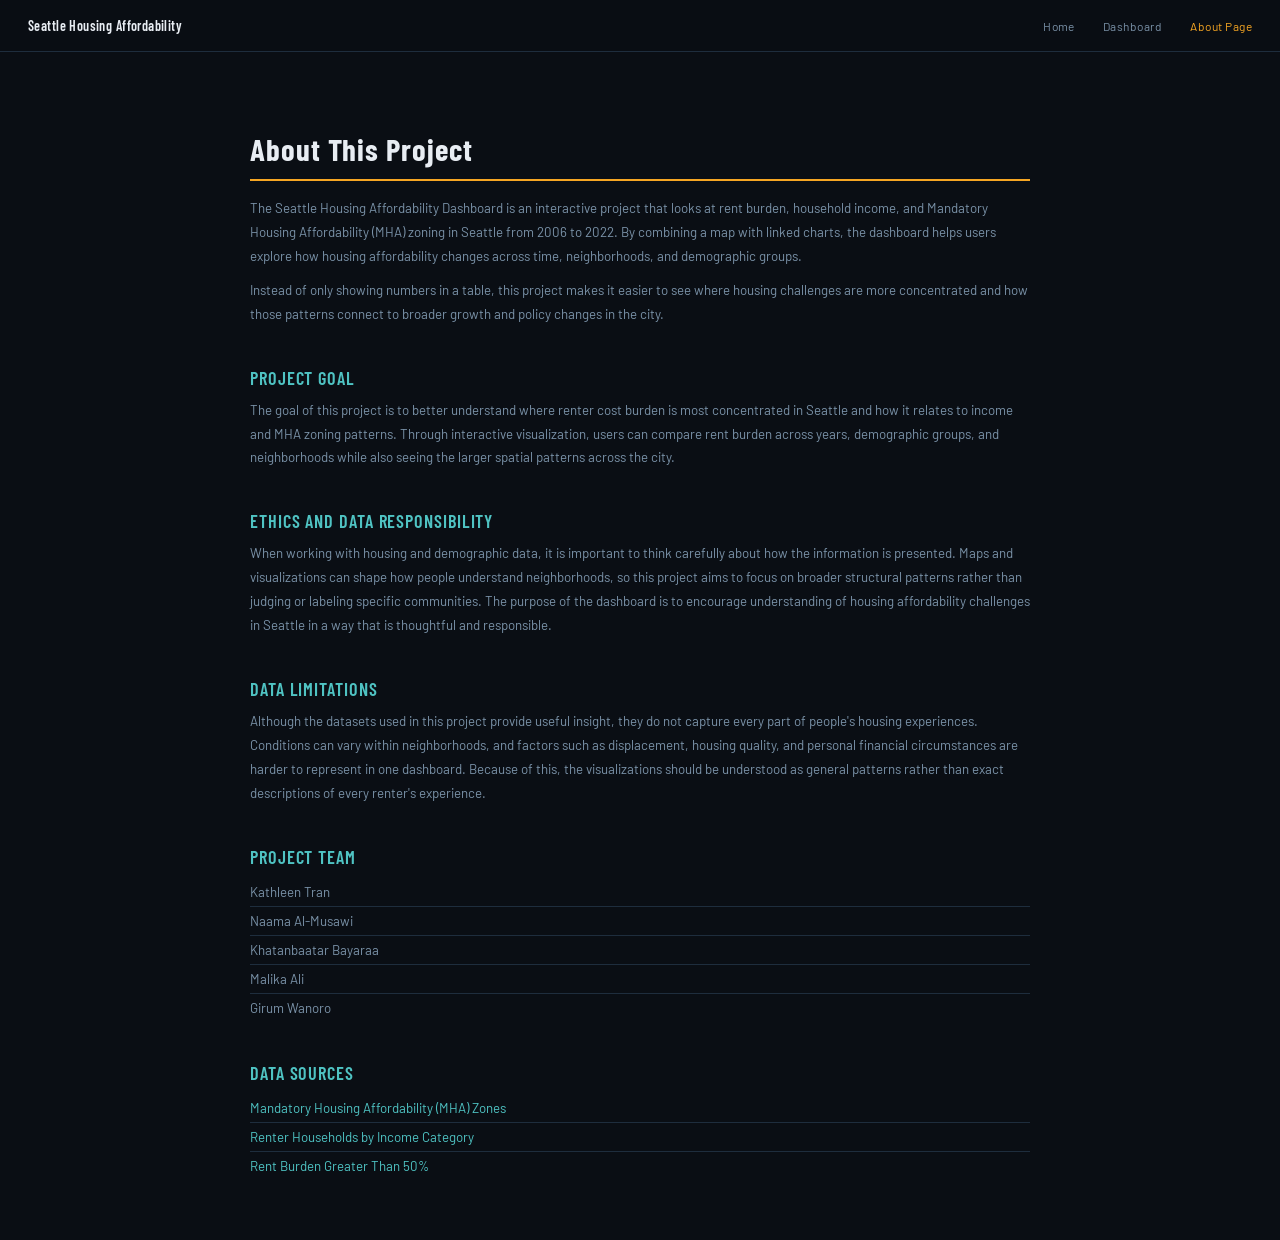
<file: about.html>
<!DOCTYPE html>
<html lang="en">
<head>
<meta charset="UTF-8">
<meta name="viewport" content="width=device-width, initial-scale=1.0">
<title>About | Seattle Housing Affordability</title>
<link href="https://fonts.googleapis.com/css2?family=Barlow+Condensed:wght@400;600;700&family=Barlow:wght@300;400;500&display=swap" rel="stylesheet">
<link href="css/base.css" rel="stylesheet">
<link href="css/about.css" rel="stylesheet">
</head>
<body>
<nav id="navbar">
  <div id="nav-brand">
    <span>Seattle Housing Affordability</span>
  </div>
  <div id="nav-links">
    <a href="landing.html">Home</a>
    <a href="index.html">Dashboard</a>
    <a href="about.html" class="active">About Page</a>
  </div>
</nav>
<div class="about-wrapper">
  <h1>About This Project</h1>
  <p>
    The Seattle Housing Affordability Dashboard is an interactive project that looks at rent burden,
    household income, and Mandatory Housing Affordability (MHA) zoning in Seattle from 2006 to 2022.
    By combining a map with linked charts, the dashboard helps users explore how housing affordability
    changes across time, neighborhoods, and demographic groups.
  </p>
  <p>
    Instead of only showing numbers in a table, this project makes it easier to see where housing
    challenges are more concentrated and how those patterns connect to broader growth and policy
    changes in the city.
  </p>
  <h2>Project Goal</h2>
  <p>
    The goal of this project is to better understand where renter cost burden is most concentrated in
    Seattle and how it relates to income and MHA zoning patterns. Through interactive visualization,
    users can compare rent burden across years, demographic groups, and neighborhoods while also
    seeing the larger spatial patterns across the city.
  </p>
  <h2>Ethics and Data Responsibility</h2>
  <p>
    When working with housing and demographic data, it is important to think carefully about how the
    information is presented. Maps and visualizations can shape how people understand neighborhoods,
    so this project aims to focus on broader structural patterns rather than judging or labeling
    specific communities. The purpose of the dashboard is to encourage understanding of housing
    affordability challenges in Seattle in a way that is thoughtful and responsible.
  </p>
  <h2>Data Limitations</h2>
  <p>
    Although the datasets used in this project provide useful insight, they do not capture every part
    of people's housing experiences. Conditions can vary within neighborhoods, and factors such as
    displacement, housing quality, and personal financial circumstances are harder to represent in one
    dashboard. Because of this, the visualizations should be understood as general patterns rather
    than exact descriptions of every renter's experience.
  </p>
  <h2>Project Team</h2>
  <ul>
    <li>Kathleen Tran</li>
    <li>Naama Al-Musawi</li>
    <li>Khatanbaatar Bayaraa</li>
    <li>Malika Ali</li>
    <li>Girum Wanoro</li>
  </ul>
  <h2>Data Sources</h2>
  <ul>
    <li>
      <a href="https://catalog.data.gov/dataset/mandatory-housing-affordability-mha-zones-53917" target="_blank">
        Mandatory Housing Affordability (MHA) Zones
      </a>
    </li>
    <li>
      <a href="https://data-seattlecitygis.opendata.arcgis.com/datasets/SeattleCityGIS::renter-households-by-income-category/about" target="_blank">
        Renter Households by Income Category
      </a>
    </li>
    <li>
      <a href="https://data-seattlecitygis.opendata.arcgis.com/datasets/SeattleCityGIS::rent-burden-greater-than-50/about" target="_blank">
        Rent Burden Greater Than 50%
      </a>
    </li>
  </ul>
</div>
</body>
</html>
</file>
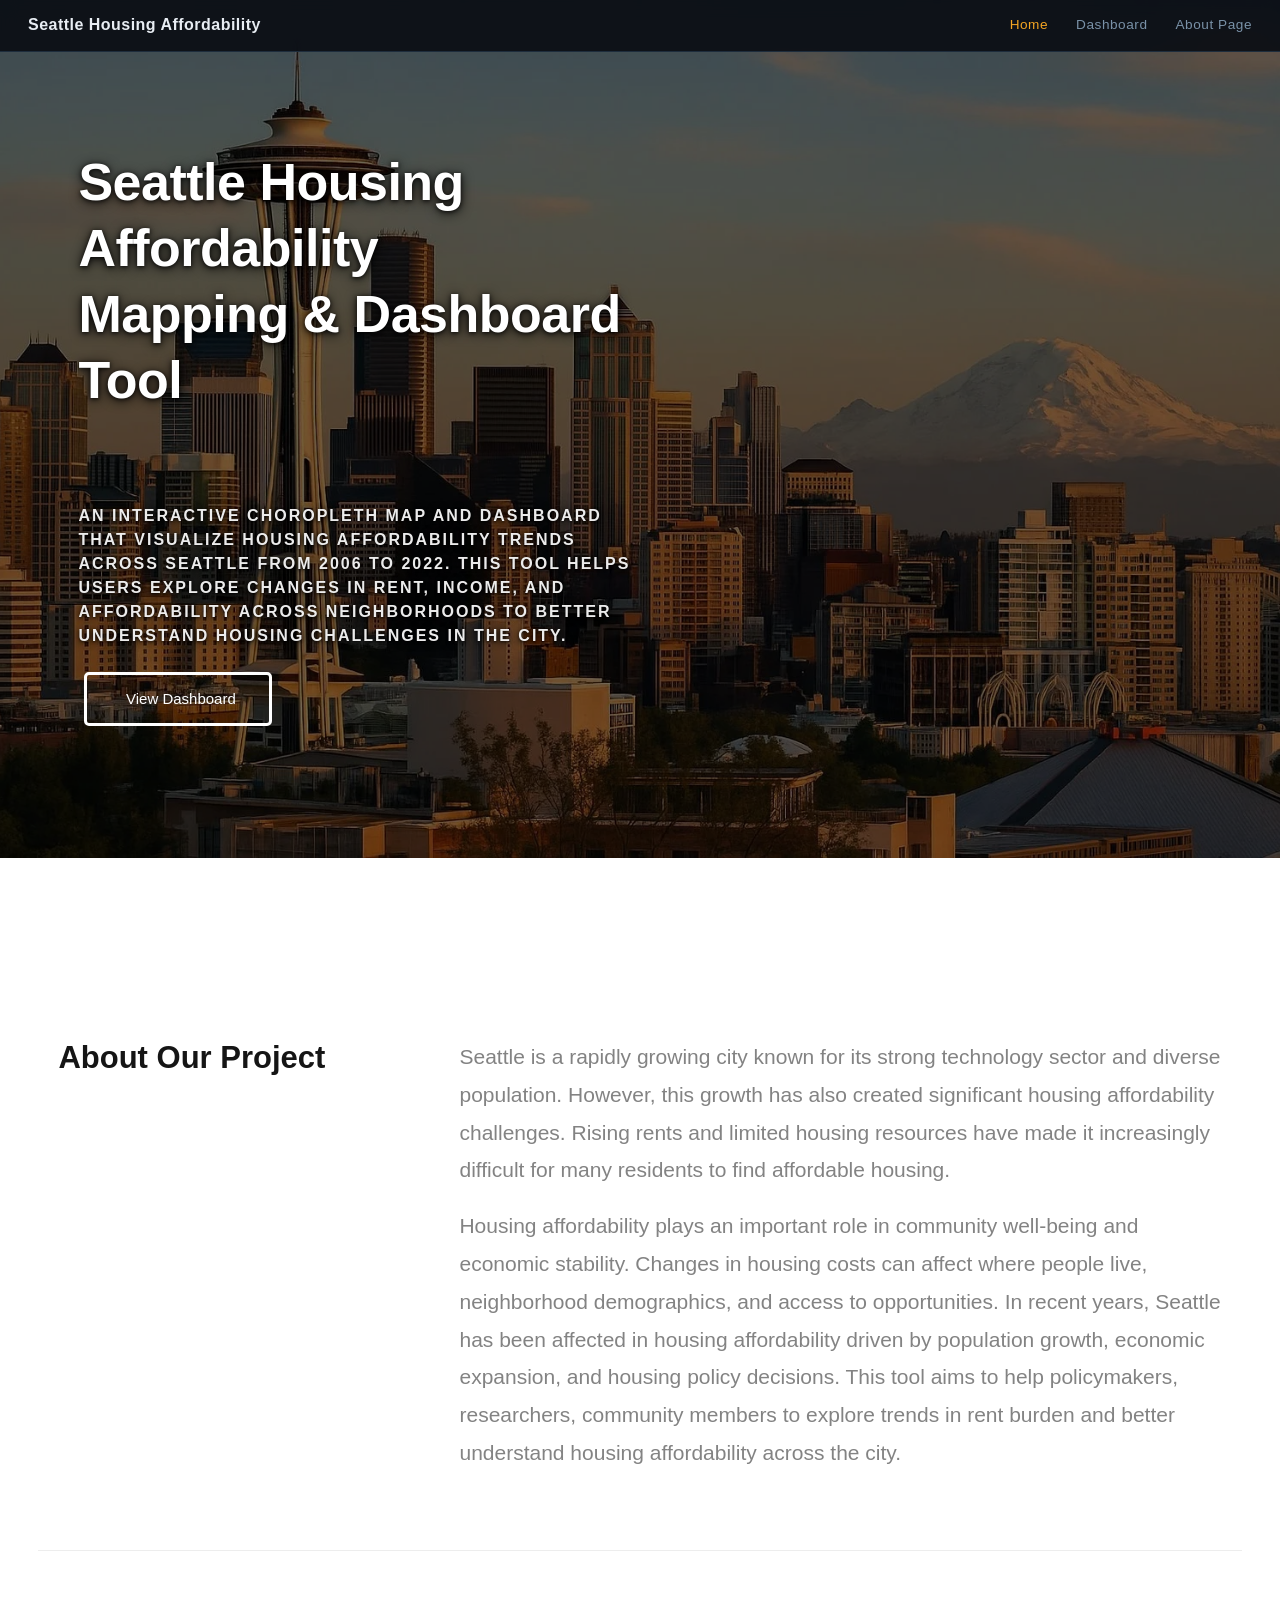
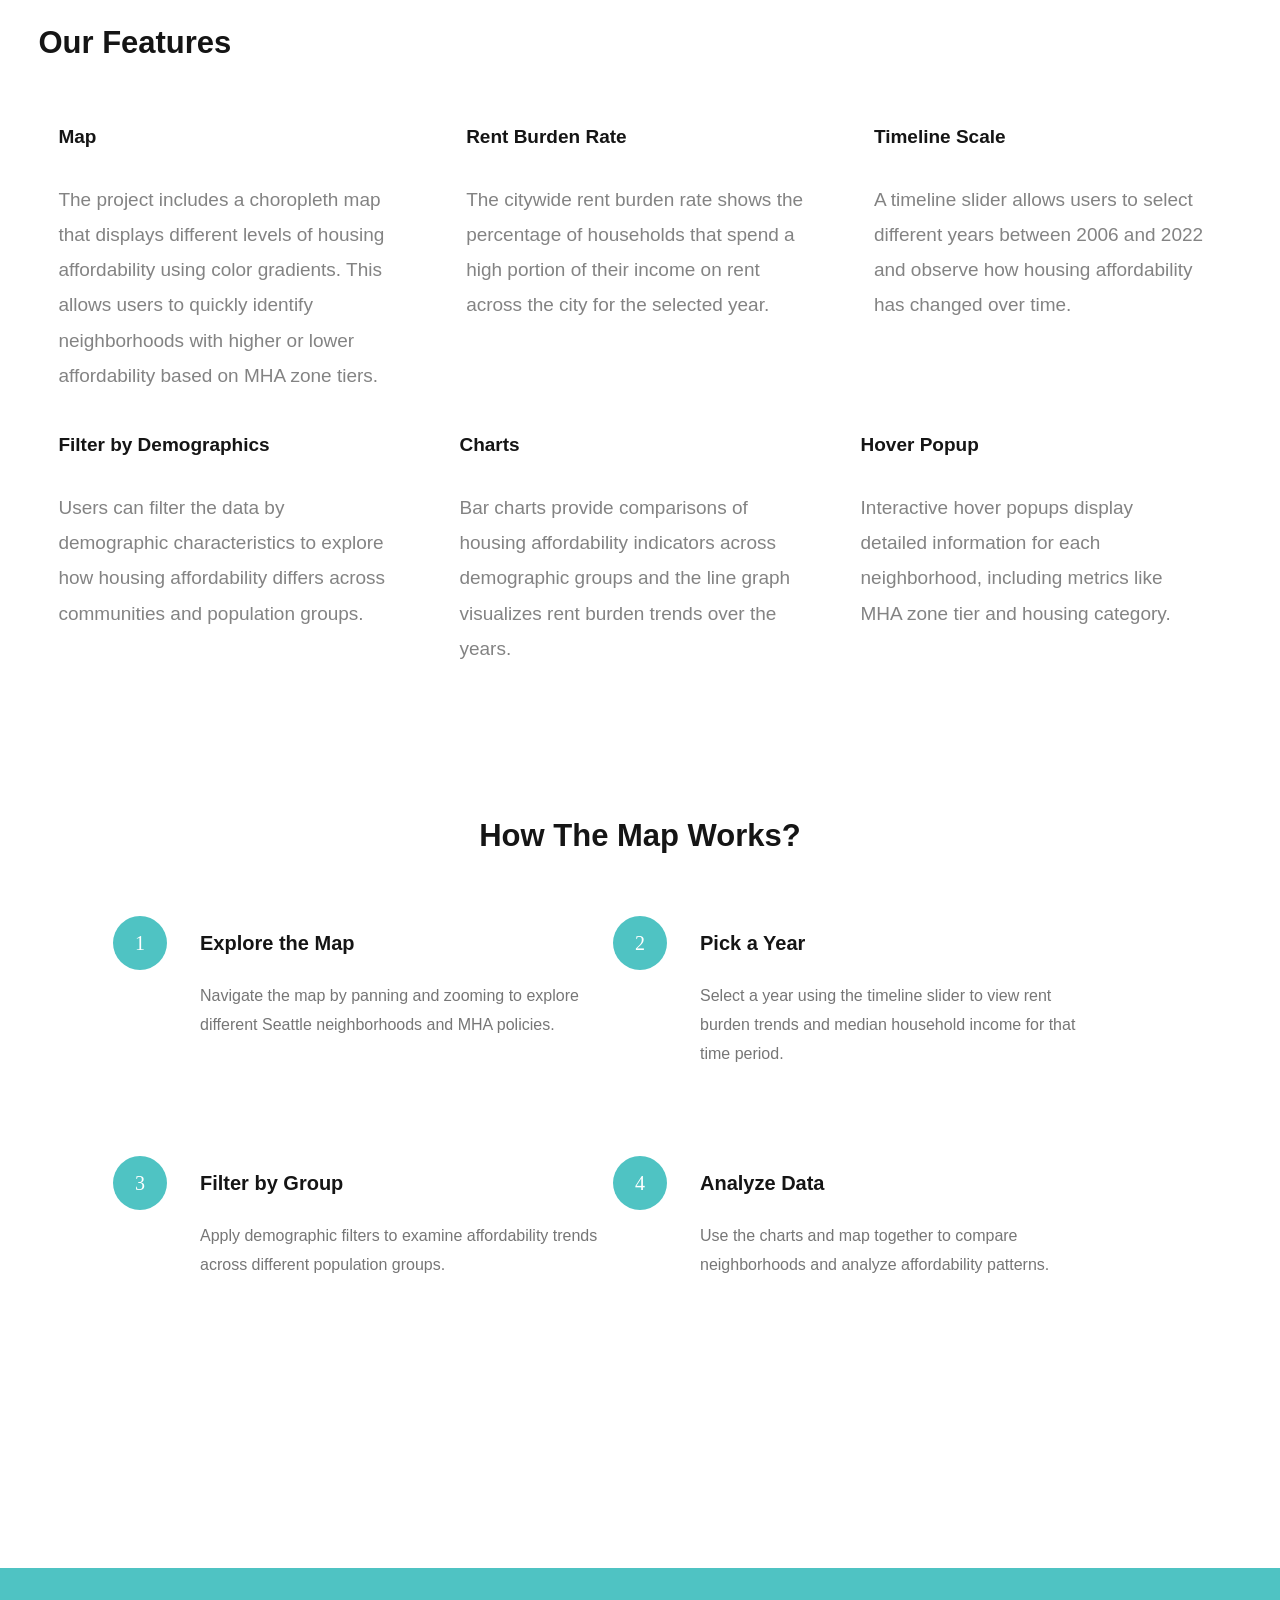
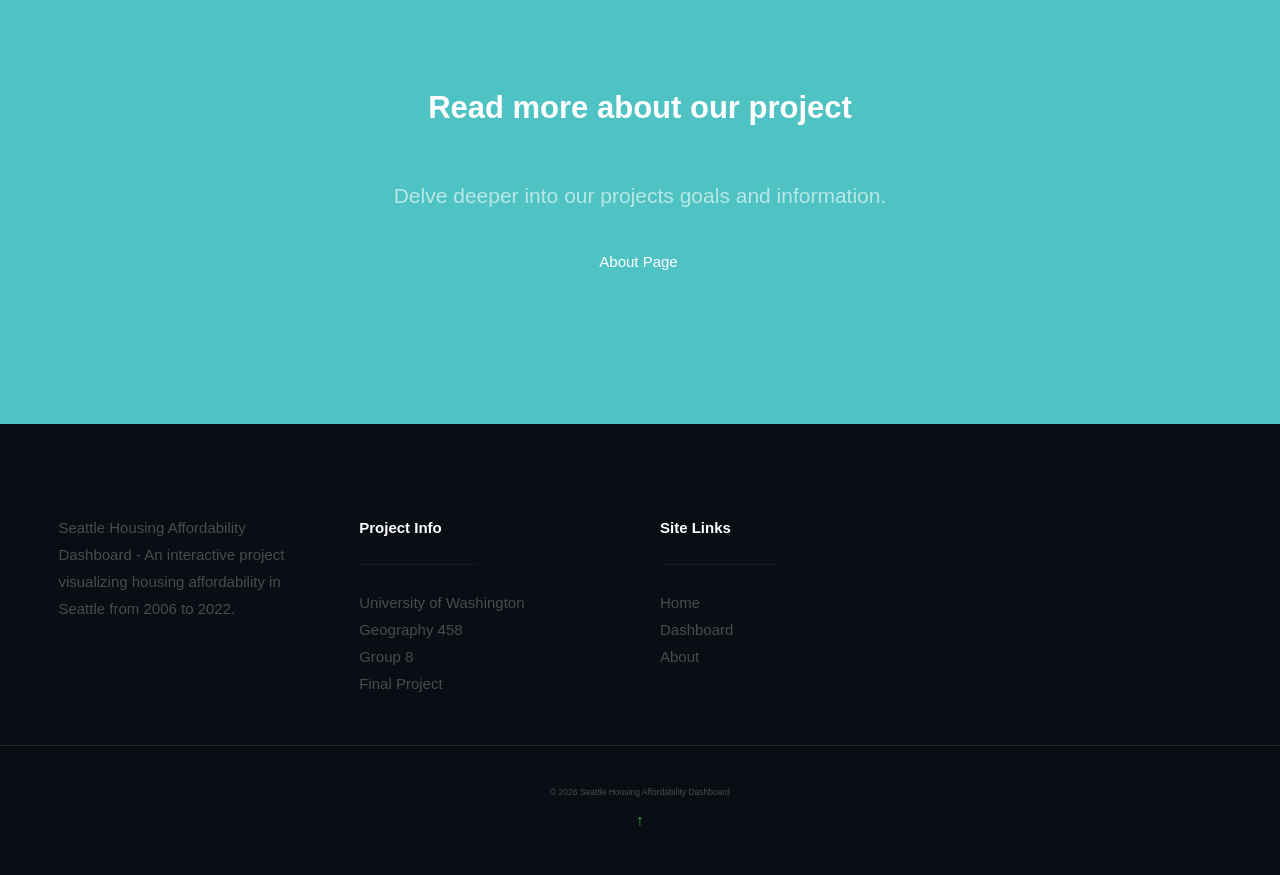
<file: landing.html>
<!DOCTYPE html>
<html lang="en">

<head>
    <meta charset="UTF-8">
    <meta name="viewport" content="width=device-width, initial-scale=1">
    <title>Seattle Housing Affordability</title>
    <link rel="stylesheet" href="css/base.css">
    <link rel="stylesheet" href="css/landing.css">
    <link rel="stylesheet" href="https://cdnjs.cloudflare.com/ajax/libs/font-awesome/6.0.0/css/all.min.css">
    <link rel="shortcut icon" href="favicon.ico" type="image/x-icon">
    <link rel="icon" href="favicon.ico" type="image/x-icon">
</head>

<body id="top">


   <header>
    <nav id="navbar">
      <div id="nav-brand">
        <span>Seattle Housing Affordability</span>
      </div>
      <div id="nav-links">
        <a href="landing.html" class="active">Home</a>
        <a href="index.html">Dashboard</a>
        <a href="about.html">About Page</a>
      </div>
    </nav>
    </header>

   <section id="home" style="background-image: url('img/seattle-bg.webp');">

        <div class="overlay"></div>
        <div class="home-content">        

            <div class="row contents">                     
                <div class="home-content-left">

                    <h1>
                        Seattle Housing Affordability <br>
                        Mapping & Dashboard Tool
                    </h1>
                    <h3>
                        An interactive choropleth map and dashboard that visualize housing affordability trends across Seattle from 2006 to 2022. This tool helps users explore changes in rent, income, and affordability across neighborhoods to better understand housing challenges in the city.
                    </h3>

                    <div class="buttons">
                        <a href="index.html" class="button stroke">
                            <span class="icon-circle-down" aria-hidden="true"></span>
                            View Dashboard
                        </a>
                    </div>                                         

                </div>
            </div>

        </div>
    </section> 

    <section id="about">

        <div class="row about-intro">

            <div class="col-four">
                <h1 class="intro-header">About Our Project</h1>
            </div>
            <div class="col-eight">
                <p class="lead">
                    Seattle is a rapidly growing city known for its strong technology sector and diverse population. However, this growth has also created significant housing affordability challenges. Rising rents and limited housing resources have made it increasingly difficult for many residents to find affordable housing.
                </p>
                
                <p class="lead">Housing affordability plays an important role in community well-being and economic stability. Changes in housing costs can affect where people live, neighborhood demographics, and access to opportunities. In recent years, Seattle has been affected in housing affordability driven by population growth, economic expansion, and housing policy decisions. This tool aims to help policymakers, researchers, community members to explore trends in rent burden and better understand housing affordability across the city.
                </p>
            </div>
            </div>

        <div class="row about-features">
            
            <h1 class="intro-header">Our Features</h1>
            <div class="features-list block-1-3 block-m-1-2 block-mob-full group">
                <div class="bgrid feature">	
                    <div class="service-content">	
                        <h3>Map</h3>
                        <p>The project includes a choropleth map that displays different levels of housing affordability using color gradients. This allows users to quickly identify neighborhoods with higher or lower affordability based on MHA zone tiers.
                        </p>  
                    </div> 	         	 
                    </div> 

                <div class="bgrid feature">	
                    <div class="service-content">	
                        <h3>Rent Burden Rate</h3>  
                        <p>The citywide rent burden rate shows the percentage of households that spend a high portion of their income on rent across the city for the selected year.
                        </p>
                    </div>	                          
                    </div>

                <div class="bgrid feature">
                    <div class="service-content">
                        <h3>Timeline Scale</h3>
                        <p>A timeline slider allows users to select different years between 2006 and 2022 and observe how housing affordability has changed over time.
                        </p>   
                    </div> 	            	               
                    </div>

                <div class="bgrid feature">
                    <div class="service-content">
                        <h3>Filter by Demographics</h3>
                        <p>Users can filter the data by demographic characteristics to explore how housing affordability differs across communities and population groups.
                        </p> 
                    </div>                
                    </div>

                <div class="bgrid feature">
                    <div class="service-content">	
                        <h3>Charts</h3>
                        <p>Bar charts provide comparisons of housing affordability indicators across demographic groups and the line graph visualizes rent burden trends over the years.
                        </p>                            
                    </div>	               
                    </div>

                <div class="bgrid feature">
                    <div class="service-content">
                        <h3>Hover Popup</h3>
                        <p>Interactive hover popups display detailed information for each neighborhood, including metrics like MHA zone tier and housing category.
                        </p> 
                        
                    </div>	               
                    </div>

            </div>

        </div>

        <div class="row about-how">
          
            <h1 class="intro-header">How The Map Works?</h1>           

            <div class="about-how-content">
                <div class="about-how-steps block-1-2 block-tab-full group">

                    <div class="bgrid step" data-item="1">
                        <h3>Explore the Map</h3>
                        <p>Navigate the map by panning and zooming to explore different Seattle neighborhoods and MHA policies.</p>

                    </div>

                    <div class="bgrid step" data-item="2">
                        <h3>Pick a Year</h3>
                        <p>Select a year using the timeline slider to view rent burden trends and median household income for that time period.</p>

                    </div>               
               
                    <div class="bgrid step" data-item="3">
                        <h3>Filter by Group</h3>
                            <p>Apply demographic filters to examine affordability trends across different population groups.</p>
 
                    </div>

                    <div class="bgrid step" data-item="4">
                        <h3>Analyze Data</h3>
                            <p>Use the charts and map together to compare neighborhoods and analyze affordability patterns.</p>                    </div>  

                </div>           
           </div>

        </div>  
        
    </section>

    <section id="download">
        <div class="row">
            <div class="col-full">
                <h1 class="intro-header">Read more about our project</h1>
                <p class="lead">
                    Delve deeper into our projects goals and information.
                </p>
                <div class="download-badges">
                    <a href="about.html" class="button button-primary large">About Page</a>
                </div>
            </div>
        </div>
    </section>
    


    <footer>
        <div class="footer-main">
            <div class="row">  
                <div class="col-three md-1-3 tab-full footer-info">            
                    <div class="footer-logo"></div>
                    <p>
                        Seattle Housing Affordability Dashboard - An interactive project visualizing housing affordability in Seattle from 2006 to 2022.                 
                    </p>
                </div> 

                <div class="col-three md-1-3 tab-1-2 mob-full footer-contact">
                    <h4>Project Info</h4>
                    <p>
                    University of Washington<br>
                    Geography 458<br>
                    Group 8<br>
                    Final Project
                    </p>                    
                </div>

                <div class="col-two md-1-3 tab-1-2 mob-full footer-site-links">
                    <h4>Site Links</h4>
                    <ul class="list-links">
                        <li><a href="landing.html">Home</a></li>
                        <li><a href="index.html">Dashboard</a></li>
                        <li><a href="about.html">About</a></li>
                    </ul>
                </div>
            </div>
        </div>

        <div class="footer-bottom">
            <div class="row">
                <div class="col-twelve">
                    <div class="copyright">
                        <span>© 2026 Seattle Housing Affordability Dashboard</span>
                    </div>
                    <div id="go-top">
                        <a title="Back to Top" href="#top">↑</a>
                    </div>
                </div>
            </div> 
        </div>
    </footer>

</body>
</html>
</file>
<file: css/base.css>
:root {
  --bg-base:       #0a0e14;
  --bg-panel:      #111827;
  --bg-card:       #0d1520;
  --border:        #1e2d3d;
  --border-light:  #243447;

  --text-primary:  #e8edf3;
  --text-secondary:#7a92a8;
  --text-muted:    #4a6070;

  --accent:        #f5a623;
  --accent-teal:   #4fc3c3;
  --accent-red:    #e74c3c;

  --font-display: 'Barlow Condensed', sans-serif;
  --font-body:    'Barlow', sans-serif;

  --nav-height:    52px;
  --panel-width:   370px;
  --radius:        8px;
}

*, *::before, *::after {
  box-sizing: border-box;
  margin: 0;
  padding: 0;
}

html, body {
  height: 100%;
  width: 100%;
  font-family: var(--font-body);
  background: var(--bg-base);
  color: var(--text-primary);
  font-size: 14px;
  -webkit-font-smoothing: antialiased;
}

a {
  color: var(--accent-teal);
  text-decoration: none;
}
a:hover { text-decoration: underline; }

#navbar {
  position: fixed;
  top: 0; left: 0; right: 0;
  height: var(--nav-height);
  background: rgba(10, 14, 20, 0.92);
  backdrop-filter: blur(8px);
  border-bottom: 1px solid var(--border);
  display: flex;
  align-items: center;
  justify-content: space-between;
  padding: 0 28px;
  z-index: 100;
}

#nav-brand {
  display: flex;
  align-items: center;
  gap: 10px;
  font-family: var(--font-display);
  font-size: 1rem;
  font-weight: 600;
  letter-spacing: 0.03em;
  color: var(--text-primary);
}


#nav-links {
  display: flex;
  gap: 28px;
}

#nav-links a {
  font-size: 0.85rem;
  color: var(--text-secondary);
  letter-spacing: 0.04em;
  transition: color 0.2s;
}
#nav-links a:hover,
#nav-links a.active {
  color: var(--accent);
  text-decoration: none;
}
</file>
<file: css/about.css>
.about-wrapper {
  max-width: 860px;
  margin: 90px auto 60px;
  padding: 40px 40px 60px;
}

.about-wrapper h1 {
  font-family: var(--font-display);
  font-size: 2.2rem;
  font-weight: 700;
  color: var(--text-primary);
  letter-spacing: 0.03em;
  margin-bottom: 16px;
  padding-bottom: 12px;
  border-bottom: 2px solid var(--accent);
}

.about-wrapper h2 {
  font-family: var(--font-display);
  font-size: 1.3rem;
  font-weight: 600;
  color: var(--accent-teal);
  letter-spacing: 0.05em;
  text-transform: uppercase;
  margin-top: 40px;
  margin-bottom: 10px;
}

.about-wrapper p {
  color: var(--text-secondary);
  font-size: 0.95rem;
  line-height: 1.8;
  margin-bottom: 10px;
}

.about-wrapper ul {
  list-style: none;
  padding: 0;
  margin: 0;
}

.about-wrapper ul li {
  color: var(--text-secondary);
  font-size: 0.95rem;
  padding: 6px 0;
  border-bottom: 1px solid var(--border);
}

.about-wrapper ul li:last-child {
  border-bottom: none;
}

.about-wrapper ul li a {
  color: var(--accent-teal);
}

.about-wrapper ul li a:hover {
  color: var(--accent);
}
</file>
<file: css/landing.css>
html,
body {
  height: 100%;
  font-size: 62.5%;
  box-sizing: border-box;
}

body {
  background: #141515;
  font-family: "muli-regular", sans-serif;
  font-size: 1.6rem;
  line-height: 1.8;
  color: #767676;
  margin: 0;
  padding: 0;
}

h1, h2, h3 {
  font-family: "montserrat-regular", sans-serif;
  color: #151515;
  margin-bottom: 2rem;
}

h1 {
  font-size: 3.1rem;
  line-height: 1.3;
}

h2 {
  font-size: 2.4rem;
  line-height: 1.3;
}

h3 {
  font-size: 2rem;
  line-height: 1.5;
}

p {
  margin-bottom: 1.8rem;
}

p.lead {
  font-family: "muli-light", sans-serif;
  font-size: 2.1rem;
  line-height: 1.8;
  color: #838383;
}


em,
i {
  font-family: "muli-italic", sans-serif;
}

strong,
b {
  font-family: "muli-bold", sans-serif;
}

small {
  font-size: 1.2rem;
}

img.pull-right {
  margin: 1.5rem 0 0 3rem;
}

img.pull-left {
  margin: 1.5rem 3rem 0 0;
}

.bgrid {
  padding: 0 20px;
}


.row {
  width: 94%;
  max-width: 1400px;
  margin: 0 auto;
}

.row:after {
  content: "";
  display: table;
  clear: both;
}

.row .row {
  width: auto;
  max-width: none;
  margin-left: -20px;
  margin-right: -20px;
}

[class*="col-"],
.bgrid {
  float: left;
}

[class*="col-"]+[class*="col-"].end {
  float: right;
}

[class*="col-"] {
  padding: 0 20px;
}

.col-one {
  width: 8.33333%;
}

.col-two,
.col-1-6 {
  width: 16.66667%;
}

.col-three,
.col-1-4 {
  width: 25%;
}

.col-four,
.col-1-3 {
  width: 33.33333%;
}

.col-five {
  width: 41.66667%;
}

.col-six,
.col-1-2 {
  width: 50%;
}

.col-seven {
  width: 58.33333%;
}

.col-eight,
.col-2-3 {
  width: 66.66667%;
}

.col-nine,
.col-3-4 {
  width: 75%;
}

.col-ten,
.col-5-6 {
  width: 83.33333%;
}

.col-eleven {
  width: 91.66667%;
}

.col-twelve,
.col-full {
  width: 100%;
}



[class*="block-"]:after {
  content: "";
  display: table;
  clear: both;
}

.block-1-6 .bgrid {
  width: 16.66667%;
}

.block-1-5 .bgrid {
  width: 20%;
}

.block-1-4 .bgrid {
  width: 25%;
}

.block-1-3 .bgrid {
  width: 30%;
}

.block-1-2 .bgrid {
  width: 50%;
}

.button,
button,
input[type="submit"],
input[type="reset"],
input[type="button"] {
  display: inline-block;
  font-family: "montserrat-regular", sans-serif;
  font-size: 1.5rem;
  height: 5.4rem;
  line-height: calc(5.4rem - .6rem);
  padding: 0 3rem;
  margin: 0 .3rem 1.2rem 0;
  color: #222222;
  text-decoration: none;
  cursor: pointer;
  text-align: center;
  white-space: nowrap;
  border-radius: .5rem;
  -webkit-transition: all 0.3s ease-in-out;
  transition: all 0.3s ease-in-out;
  background-color: #c5c5c5;
  border: .3rem solid #c5c5c5;
}

.button:hover,
button:hover,
input[type="submit"]:hover,
input[type="reset"]:hover,
input[type="button"]:hover,
.button:focus,
button:focus,
input[type="submit"]:focus,
input[type="reset"]:focus,
input[type="button"]:focus {
  background-color: #b8b8b8;
  border-color: #b8b8b8;
  color: #000000;
  outline: 0;
}

.button.button-primary,
button.button-primary,
input[type="submit"].button-primary,
input[type="reset"].button-primary,
input[type="button"].button-primary {
  background-color: #4fc3c3;
  border-color: #4fc3c3;
  color: #FFFFFF;
}

.button.button-primary:hover,
button.button-primary:hover,
input[type="submit"].button-primary:hover,
input[type="reset"].button-primary:hover,
input[type="button"].button-primary:hover,
.button.button-primary:focus,
button.button-primary:focus,
input[type="submit"].button-primary:focus,
input[type="reset"].button-primary:focus,
input[type="button"].button-primary:focus {
  background: #4fc3c3;
  border-color: #4fc3c3;
}

button.full-width,
.button.full-width {
  width: 100%;
  margin-right: 0;
}

button.medium,
.button.medium {
  height: 5.7rem !important;
  line-height: calc(5.7rem - .6rem) !important;
}

button.large,
.button.large {
  height: 6rem !important;
  line-height: calc(6rem - .6rem) !important;
}

button.stroke,
.button.stroke {
  background: transparent !important;
  color: #a5a5a5 !important;
}

button.stroke:hover,
.button.stroke:hover {
  border: 0.3rem solid #4fc3c3;
  color: #4fc3c3;
}

button.pill,
.button.pill {
  padding-left: 3rem !important;
  padding-right: 3rem !important;
  border-radius: 1000px;
}

button::-moz-focus-inner,
input::-moz-focus-inner {
  border: 0;
  padding: 0;
}

#header {
  width: 100%;
  height: 72px;
  background-color: #111111;
  position: fixed;
  left: 50%;
  -webkit-transform: translateX(-50%);
  -ms-transform: translateX(-50%);
  transform: translateX(-50%);
  z-index: 501;
}

#home {
  width: 100%;
  min-height: 600px;
  background-image: url('../img/seattle-bg.webp');
  background-position: center;
  background-size: cover;
  background-repeat: no-repeat;
  display: table;
  position: relative;
}

#home .shadow-overlay {
  position: absolute;
  top: 0;
  left: 0;
  width: 100%;
  height: 100%;
  opacity: .5;
  background: linear-gradient(to right, black 0%, black 40%, transparent 100%);
}

#home .overlay {
  position: absolute;
  top: 0;
  left: 0;
  width: 100%;
  height: 100%;
  opacity: .55;
  background-color: #000000;
}

.no-js #home {
  background: #151515;
}

.home-content {
  display: table-cell;
  width: 100%;
  height: 100%;
  vertical-align: bottom;
}

.home-content .contents {
  position: relative;
}

.home-content-left {
  padding: 15rem 0 12rem 40px;
  position: relative;
  width: 50%;
}

.home-content-left h3 {
  color: rgba(255, 255, 255, 0.92);
  font-size: 1.6rem;
  line-height: 1.5;
  text-transform: uppercase;
  letter-spacing: .2rem;
  margin-bottom: 2.4rem;
  text-shadow: 0 1px 8px rgba(0, 0, 0, 0.95), 0 1px 3px rgba(0, 0, 0, 0.8);
}

.home-content-left h1 {
  font-family: "montserrat-regular", sans-serif;
  font-size: 5.2rem;
  letter-spacing: -.05rem;
  line-height: 1.269;
  color: #ffffff;
  margin-bottom: 9rem;
  text-shadow: 0 2px 12px rgba(0, 0, 0, 0.9), 0 1px 4px rgba(0, 0, 0, 0.8);
}

.home-content-left .button.stroke {
  color: #ffffff !important;
  border-color: #ffffff;
  margin: 0 .6rem 1.2rem;
  padding: 0 2.2rem;
  min-width: 188px;
}

.home-content-left .button.stroke span[class*="icon"] {
  margin-right: 5px;
  position: relative;
  top: 2px;
}

.home-content-left .button.stroke:hover,
.home-content-left .button.stroke:focus {
  background-color: white !important;
  color: #000000 !important;
}

.home-image-right {
  display: block;
  position: absolute;
  right: 0;
  top: 50%;
  -webkit-transform: translateY(-50%);
  -ms-transform: translateY(-50%);
  transform: translateY(-50%);
  padding-top: 21rem;
  z-index: 500;
  width: 50%;
  text-align: right;
}

.home-image-right img {
  vertical-align: bottom;
  width: 75%;
}


#about {
  min-height: 786px;
  background: #ffffff;
  padding-top: 18rem;
  overflow: hidden;
  padding-bottom: 10rem;
}

.about-intro {
  padding-bottom: 6rem;
  border-bottom: 1px solid rgba(0, 0, 0, 0.07);
}

.about-features {
  padding-top: 7.2rem;
  padding-bottom: 6rem;
}

.about-features .features-list {
    display: flex;
    flex-wrap: wrap;
    gap: 2rem;
}

.about-features .feature {
    flex: 1 1 calc(33.333% - 2rem);
    box-sizing: border-box;
}

.about-features h1.intro-header {
    margin-bottom: 6rem;
}

.about-features .feature h3 {
  font-family: "montserrat-regular", sans-serif;
  font-size: 1.9rem;
  color: #151515;
  margin-bottom: 3rem;
}

.about-features .feature p {
  font-family: "muli-light", sans-serif;
  font-size: 1.9rem;
  line-height: 1.857;
  color: #838383;
}

.about-how {
  padding-top: 7.2rem;
  padding-bottom: 6rem;
}

.about-how h1.intro-header {
  text-align: center;
}

#about .about-how h1.intro-header::before {
  left: 50%;
  -webkit-transform: translateX(-50%);
  -ms-transform: translateX(-50%);
  transform: translateX(-50%);
}

.about-how-content {
  position: relative;
  width: 100%;
  max-width: 1000px;
  min-height: 300px;
  margin-top: 7.2rem;
  margin-left: auto;
  margin-right: auto;
  clear: both;
}

.about-how-content .about-how-steps {
  width: 100%;
}

.about-how-content .step {
  padding: 0 40px 1.5rem 60px;
  position: relative;
  min-height: 240px;
}

.about-how-content .step h3 {
  margin-bottom: 2.4rem;
}

.about-how-content .step::before {
  display: block;
  font-family: "muli-bold";
  font-size: 2rem;
  content: attr(data-item);
  color: #ffffff;
  height: 54px;
  width: 54px;
  line-height: 54px;
  text-align: center;
  border-radius: 50%;
  background-color: #4fc3c3;
  z-index: 500;
  position: absolute;
  top: -12px;
  left: -27px;
}

.about-bottom-image img {
  vertical-align: bottom;
}

#data-sources {
  background: #ebebeb;
  padding-top: 15rem;
  padding-bottom: 12rem;
}

#data-sources h1 {
  margin-bottom: 3.6rem;
}

.data-sources-intro {
  padding-top: .6rem;
}

.data-sources-table {
  text-align: center;
}

.data-sources-table .plan-block {
  background: #ffffff;
  border-radius: 5px;
  padding: 4.8rem 4rem 5.4rem;
  margin-bottom: 4.8rem;
}

#download {
  background: #4fc3c3;
  color: #b8e7e7;
  padding-top: 12rem;
  padding-bottom: 12rem;
  text-align: center;
}

#download h1 {
  color: #ffffff;
}

#download .lead {
  color: #b8e7e7;
  margin-top: 4.8rem;
}

#download .row {
  max-width: 800px;
}

footer {
  padding-top: 9rem;
  padding-bottom: 4.2rem;
  font-size: 1.5rem;
  line-height: 2.7rem;
  color: rgba(255, 255, 255, 0.25);
}

footer a,
footer a:visited {
  color: #39b54a;
}

footer a:hover,
footer a:focus {
  color: white;
}

footer h4 {
  color: white;
  font-size: 1.5rem;
  padding-bottom: 2.4rem;
  margin-bottom: 2.4rem;
  position: relative;
}

footer h4::before {
  content: "";
  display: block;
  width: 120px;
  height: 1px;
  background-color: rgba(255, 255, 255, 0.05);
  position: absolute;
  left: 0;
  bottom: 0;
}

footer ul {
  list-style: none;
  margin: 0;
}

footer ul li {
  padding-left: 0;
}

footer ul a,
footer ul a:visited {
  color: rgba(255, 255, 255, 0.25);
}



.footer-site-links .list-links {
  margin-bottom: 0;
}

.footer-bottom {
  margin-top: 30px;
  padding-top: 30px;
  border-top: 1px solid rgba(255, 255, 255, 0.1);
  text-align: center;
}

.footer-bottom .copyright span {
  display: inline-block;
  font-size: 0.85rem;
}

.footer-bottom .copyright span::after {
  display: none;
}

.footer-bottom .copyright span:last-child::after {
  display: none;
}

#navbar #nav-brand {
  font-size: 1.6rem;
}

#navbar #nav-links a {
  font-size: 1.36rem;
}
</file>
